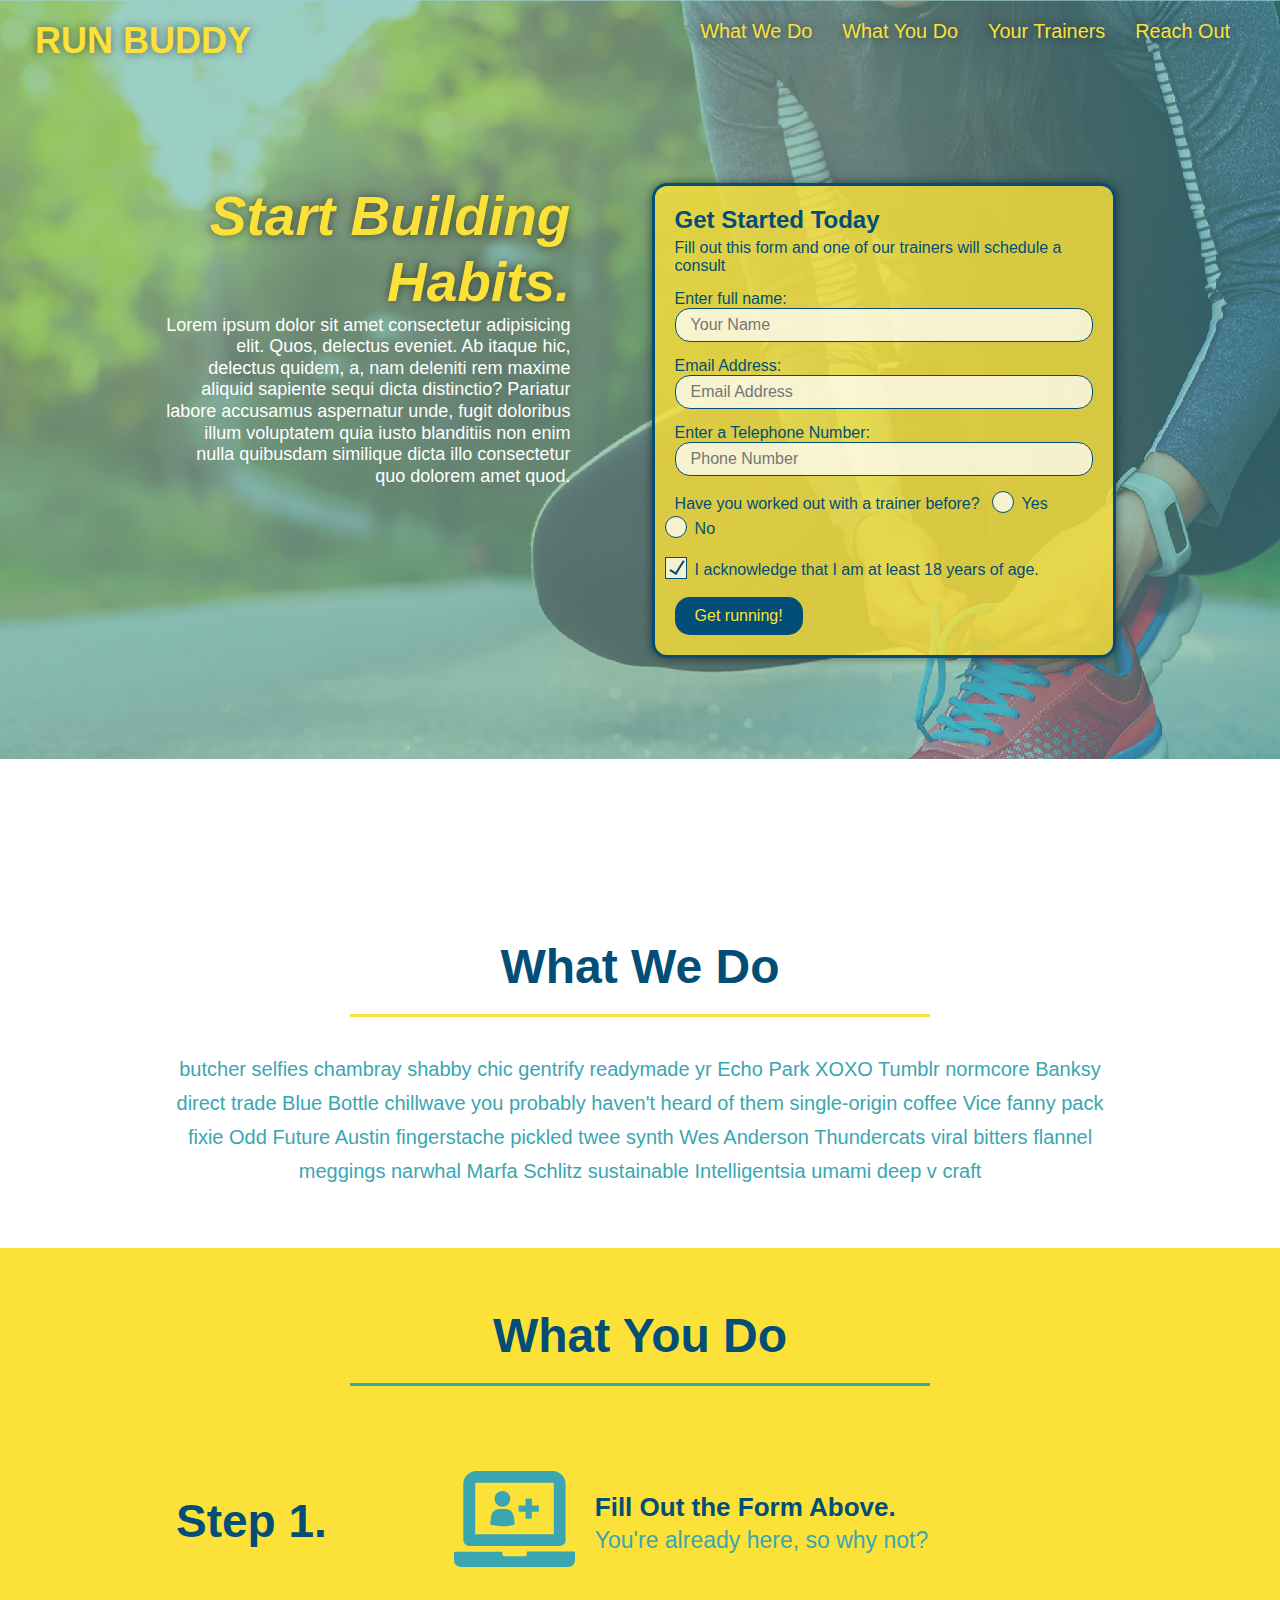
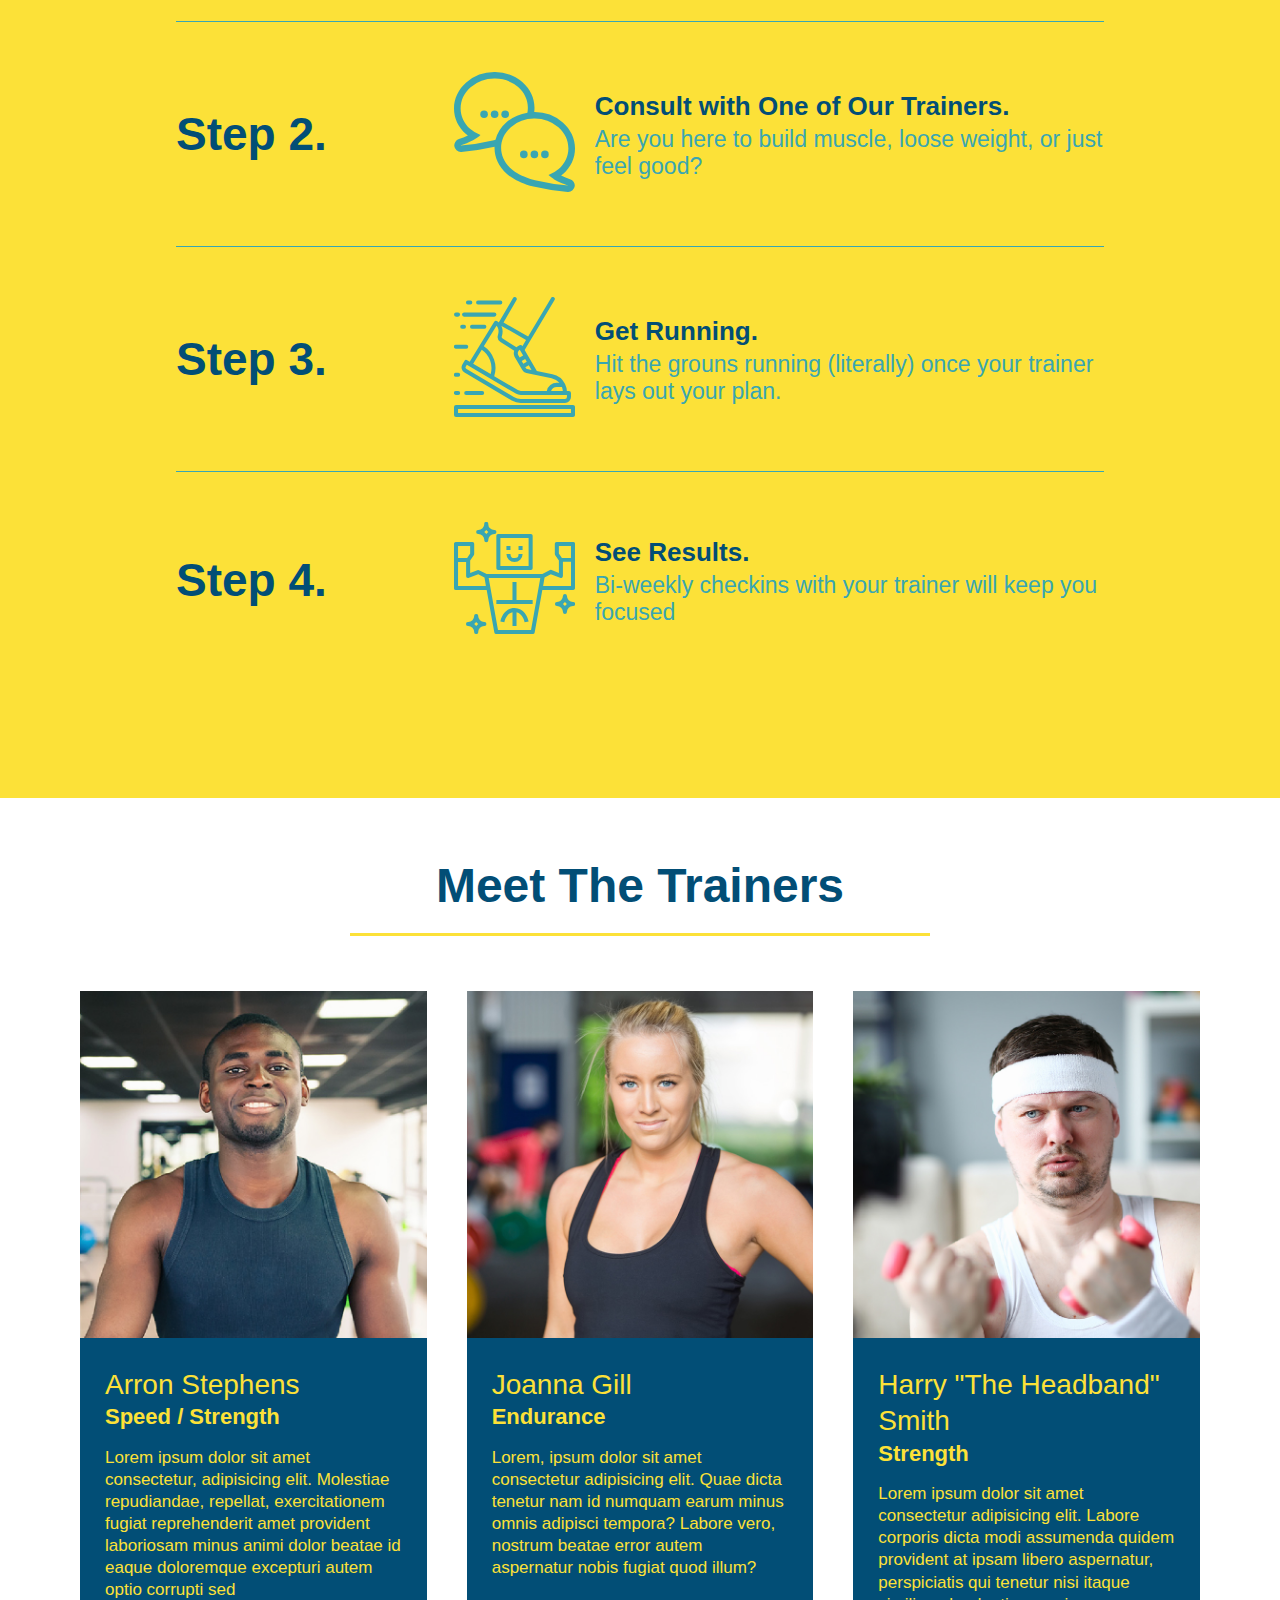
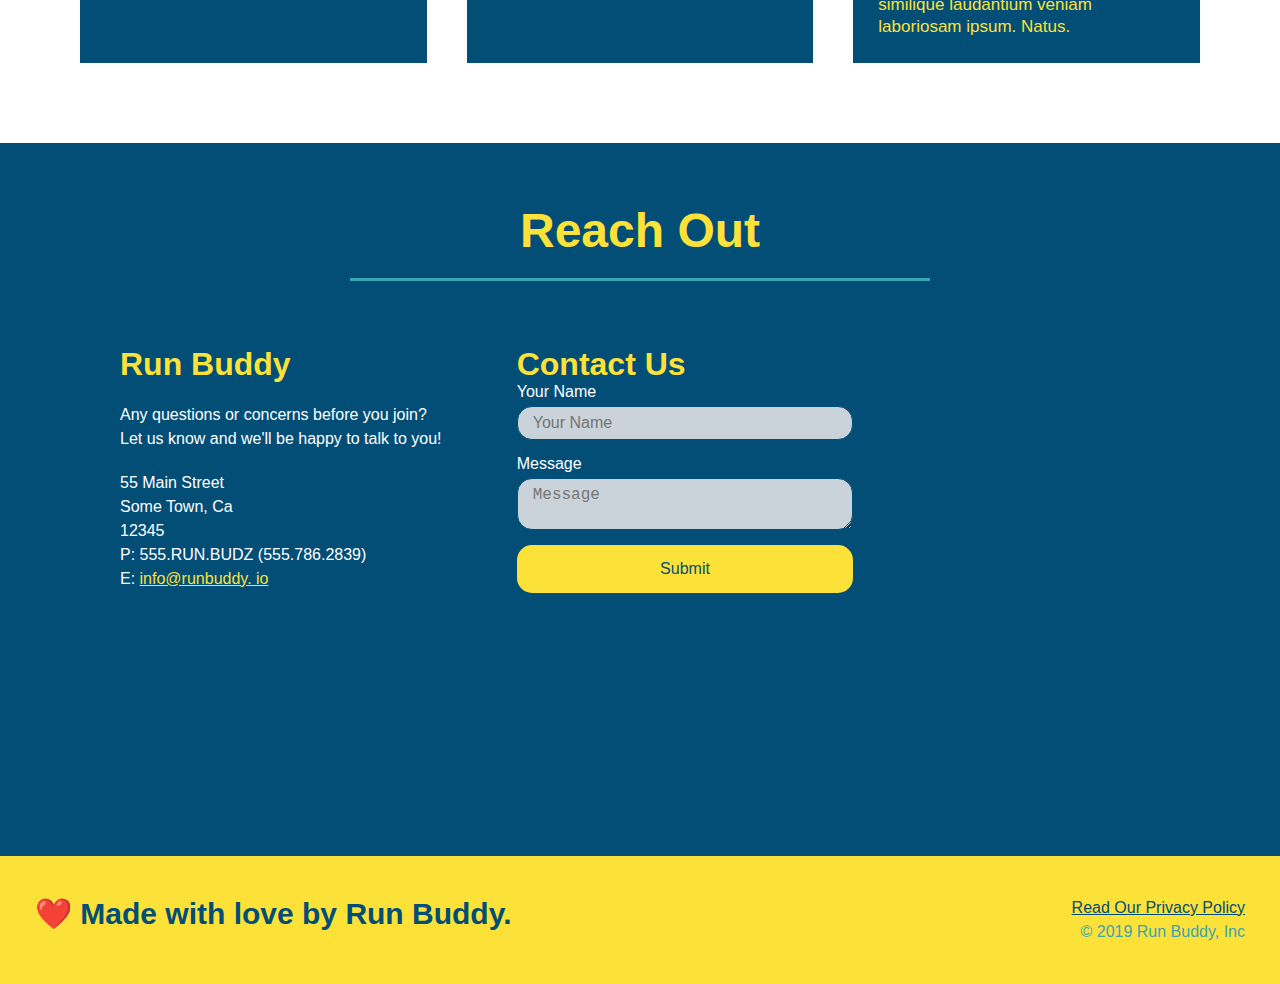
<file: index.html>
<!DOCTYPE html>
    <html lang="en">
    <head>
        <meta charset="UTF-8" />
        <title>Run Buddy</title>
        <link rel="stylesheet" href="./assets/css/style.css">
        <meta name="viewport" content="width=device-width, initial-scale=1.0" />
    </head>
    <body>
        <!-- Navigation -->
        <header>
            <h1><a href="#run-buddy">RUN BUDDY</a></h1>  
            <nav>
                <ul>
                    <!-- List item element -->
                    <li>
                        <!-- Anchor element -->
                        <a href="./index.html#what-we-do">What We Do</a>
                    </li>
                    <li>
                        <a href="./index.html#what-you-do">What You Do</a>
                    </li>
                    <li>
                        <a href="./index.html#your-trainers">Your Trainers</a>
                    </li>
                    <li>
                        <a href="./index.html#reach-out">Reach Out</a>
                    </li>
                </ul>
            </nav>
        </header>

        <!-- Application Form -->
        <section class="hero">
            <div class="hero-cta">
                    <h2>Start Building Habits.</h2>
                <p>
                    Lorem ipsum dolor sit amet consectetur adipisicing elit. Quos, delectus eveniet. Ab itaque hic, delectus quidem, a, nam deleniti rem maxime aliquid sapiente sequi dicta distinctio? Pariatur labore accusamus aspernatur unde, fugit doloribus illum voluptatem quia iusto blanditiis non enim nulla quibusdam similique dicta illo consectetur quo dolorem amet quod.
                </p>
            </div>
            <div class="hero-form">
                <h3>Get Started Today</h3>
                <p>Fill out this form and one of our trainers will schedule a consult</p>

                <!-- Add Form Element -->
                <form>
                    <label for="name">Enter full name: </label>
                    <input class="form-input" type="text" placeholder="Your Name" name="name" id="name" />
                    <label for="email">Email Address: </label>
                    <input class="form-input" type="text" placeholder="Email Address" name="email" id="name">
                    <label for="phone">Enter a Telephone Number: </label>
                    <input class="form-input" type="text" placeholder="Phone Number" name="phone" id="phone">
                    <p>
                        Have you worked out with a trainer before?
                        <span class="radio-wrapper">
                            <input type="radio" name="trainer-confirm" id="trainer-yes" />
                            <label for="trainer-yes">Yes</label>
                        </span>
                        <span class="radio-wrapper">
                            <input type="radio" name="trainer-confirm" id="trainer-no" />
                            <label for="trainer-no">No</label>
                        </span>
                    </p>
                    <p>
                        <span class="checkbox-wrapper">
                            <label for="checkbox">
                                I acknowledge that I am at least 18 years of age.
                            </label>
                            <input type="checkbox" name="age-confirm" id="checkbox" />
                        </span>
                    </p>
                    <button type="submit">
                        Get running!
                    </button>
                </form>
            </div>
        </section>

        <!-- Hero Jumbotron -->
        <section>

        </section>

        <!-- "What we do" Section -->
        <section id="what-we-do" class="intro">
            <div class="flex-row">
                <h2 class="section-title primary-border">What We Do</h2>
            </div>
            <div class="flex-row">
                <p>
                butcher selfies chambray shabby chic gentrify readymade yr Echo Park XOXO Tumblr normcore Banksy direct trade Blue Bottle chillwave you probably haven't heard of them single-origin coffee Vice fanny pack fixie Odd Future Austin fingerstache pickled twee synth Wes Anderson Thundercats viral bitters flannel meggings narwhal Marfa Schlitz sustainable Intelligentsia umami deep v craft
                </p>
            </div>  
        </section>

        <!-- "What You Do" Section -->
        
        <section id="what-you-do" class="steps">
            <div class="flex-row">
                <h2 class="section-title secondary-border">What You Do</h2>
            </div>
            <div class="step">
                <h3>Step 1.</h3>
                <div class="step-info">
                    <div class="step-img">
                        <img src="./assets/images/step-1.svg" alt="Step One" />
                    </div>
                    <div class="step-text">
                        <h4>Fill Out the Form Above.</h4>
                        <p>
                            You're already here, so why not?
                        </p>
                    </div>
                </div>
            </div>

            <div class="step">
                <h3>Step 2.</h3>
                <div class="step-info">
                    <div class="step-img">
                        <img src="./assets/images/step-2.svg" alt="Step Two" />
                    </div>
                    <div class="step-text">
                        <h4>Consult with One of Our Trainers.</h4>
                        <p>
                            Are you here to build muscle, loose weight, or just feel good?
                        </p>
                    </div>
                </div>
            </div>

            <div class="step">
                <h3>Step 3.</h3>
                <div class="step-info">
                    <div class="step-img">
                        <img src="./assets/images/step-3.svg" alt="Step Three" />
                    </div>
                    <div class="step-text">
                        <h4>Get Running.</h4>
                        <p>
                            Hit the grouns running (literally) once your trainer lays out your plan.
                        </p>
                    </div>
                </div>
            </div>

            <div class="step">
                <h3>Step 4.</h3>
                <div class="step-info">
                    <div class="step-img">
                        <img src="./assets/images/step-4.svg" alt="Step Four">
                    </div>
                    <div class="step-text">
                        <h4>See Results.</h4>
                        <p>
                            Bi-weekly checkins with your trainer will keep you focused
                        </p>
                    </div>
                </div>
            </div>
        </section>

        <!-- "Meet The Trainers" Section -->
        <section id="your-trainers">
            <div class="flex-row">
                <h2 class="section-title primary-border">Meet The Trainers</h2>
            </div>

        <div class="trainers">
            <!-- First Trainer Bio -->
            <article class="trainer">
                <img src="./assets/images/trainer-1.jpg" alt="Arron Stephens in his workout clothes, ready to pump iron" />
                    <div class="trainer-bio">
                        <h3 class="trainer-name">Arron Stephens</h3>
                        <h4 class="trainer-role">Speed / Strength</h4>
                        <p>
                            Lorem ipsum dolor sit amet consectetur, adipisicing elit. Molestiae repudiandae, repellat, exercitationem fugiat reprehenderit amet provident laboriosam minus animi dolor beatae id eaque doloremque excepturi autem optio corrupti sed 
                        </p>
                    </div>
            </article>

            <!-- Second Trainer Bio -->
            <article class="trainer">
                <img src="./assets/images/trainer-2.jpg" alt="Joanna Gill cooling off after a workout" />
                <div class="trainer-bio">
                    <h3 class="trainer-name">Joanna Gill</h3>
                    <h4 class="trainer-role">Endurance</h4>
                    <p>
                        Lorem, ipsum dolor sit amet consectetur adipisicing elit. Quae dicta tenetur nam id numquam earum minus omnis adipisci tempora? Labore vero, nostrum beatae error autem aspernatur nobis fugiat quod illum?
                    </p>
                </div>
            </article>
        
            <!-- Third Trainer Bio -->
            <article class="trainer">
                <img src="./assets/images/trainer-3.jpg" alt="Harry Smith wearing a headband and lifting comically small pink weights " />
                <div class="trainer-bio">
                    <h3 class="trainer-name">Harry "The Headband" Smith</h3>
                    <h4 class="trainer-role">Strength</h4>
                    <p>
                        Lorem ipsum dolor sit amet consectetur adipisicing elit. Labore corporis dicta modi assumenda quidem provident at ipsam libero aspernatur, perspiciatis qui tenetur nisi itaque similique laudantium veniam laboriosam ipsum. Natus.
                    </p>
                </div>
            </article>
        </div>
        </section>

        <!-- "Reach Out" Section -->
        <section id="reach-out" class="contact">
            <div class="flex-row">
                <h2 class="section-title secondary-border">Reach Out</h2>
            </div>
        
            <div class="contact-info">
                <div>
                    <h3>Run Buddy</h3>
                    <p>
                        Any questions or concerns before you join?
                    <br />
                        Let us know and we'll be happy to talk to you!
                    </p>
                    <address>
                        55 Main Street <br />
                        Some Town, Ca <br />
                        12345 <br />
                        P: 555.RUN.BUDZ (555.786.2839) <br />
                        E: <a href="mailto:info@runbuddy.io">info@runbuddy. io</a>
                    </address>


                </div>


                <!-- Contact Us Form -->
                <div class="contact-form">
                    <h3>Contact Us</h3>
                    <form>
                        <label for="contact-name">Your Name</label>
                        <input type="text" id="contact-name" placeholder="Your Name">

                        <label for="contact-message">Message</label>
                        <textarea id="contact-message" placeholder="Message"></textarea>

                        <button type="submit">Submit</button>
                    </form>
                </div>


                <iframe src="https://www.google.com/maps/embed?pb=!1m18!1m12!1m3!1d3506.4359913479834!2d-81.46393788457286!3d28.496527496973517!2m3!1f0!2f0!3f0!3m2!1i1024!2i768!4f13.1!3m3!1m2!1s0x88e77ed2a2e857bb%3A0xf77b15b9fc3981aa!2s4586%20Summeroak%20St%2C%20Orlando%2C%20FL%2032835!5e0!3m2!1sen!2sus!4v1634922611728!5m2!1sen!2sus" 
                width="600" 
                height="450" 
                style="border:0;" 
                allowfullscreen="" 
                loading="lazy">
                </iframe>
            </div>
        </section>

        <!-- Footer -->
        <footer>
            <h2>❤️ Made with love by Run Buddy.</h2>
            <div>
                <a href="./privacy-policy.html">Read Our Privacy Policy</a>
                <br/>
                &copy; 2019 Run Buddy, Inc
            </div>
        </footer>
    </body>
    </html>
</file>
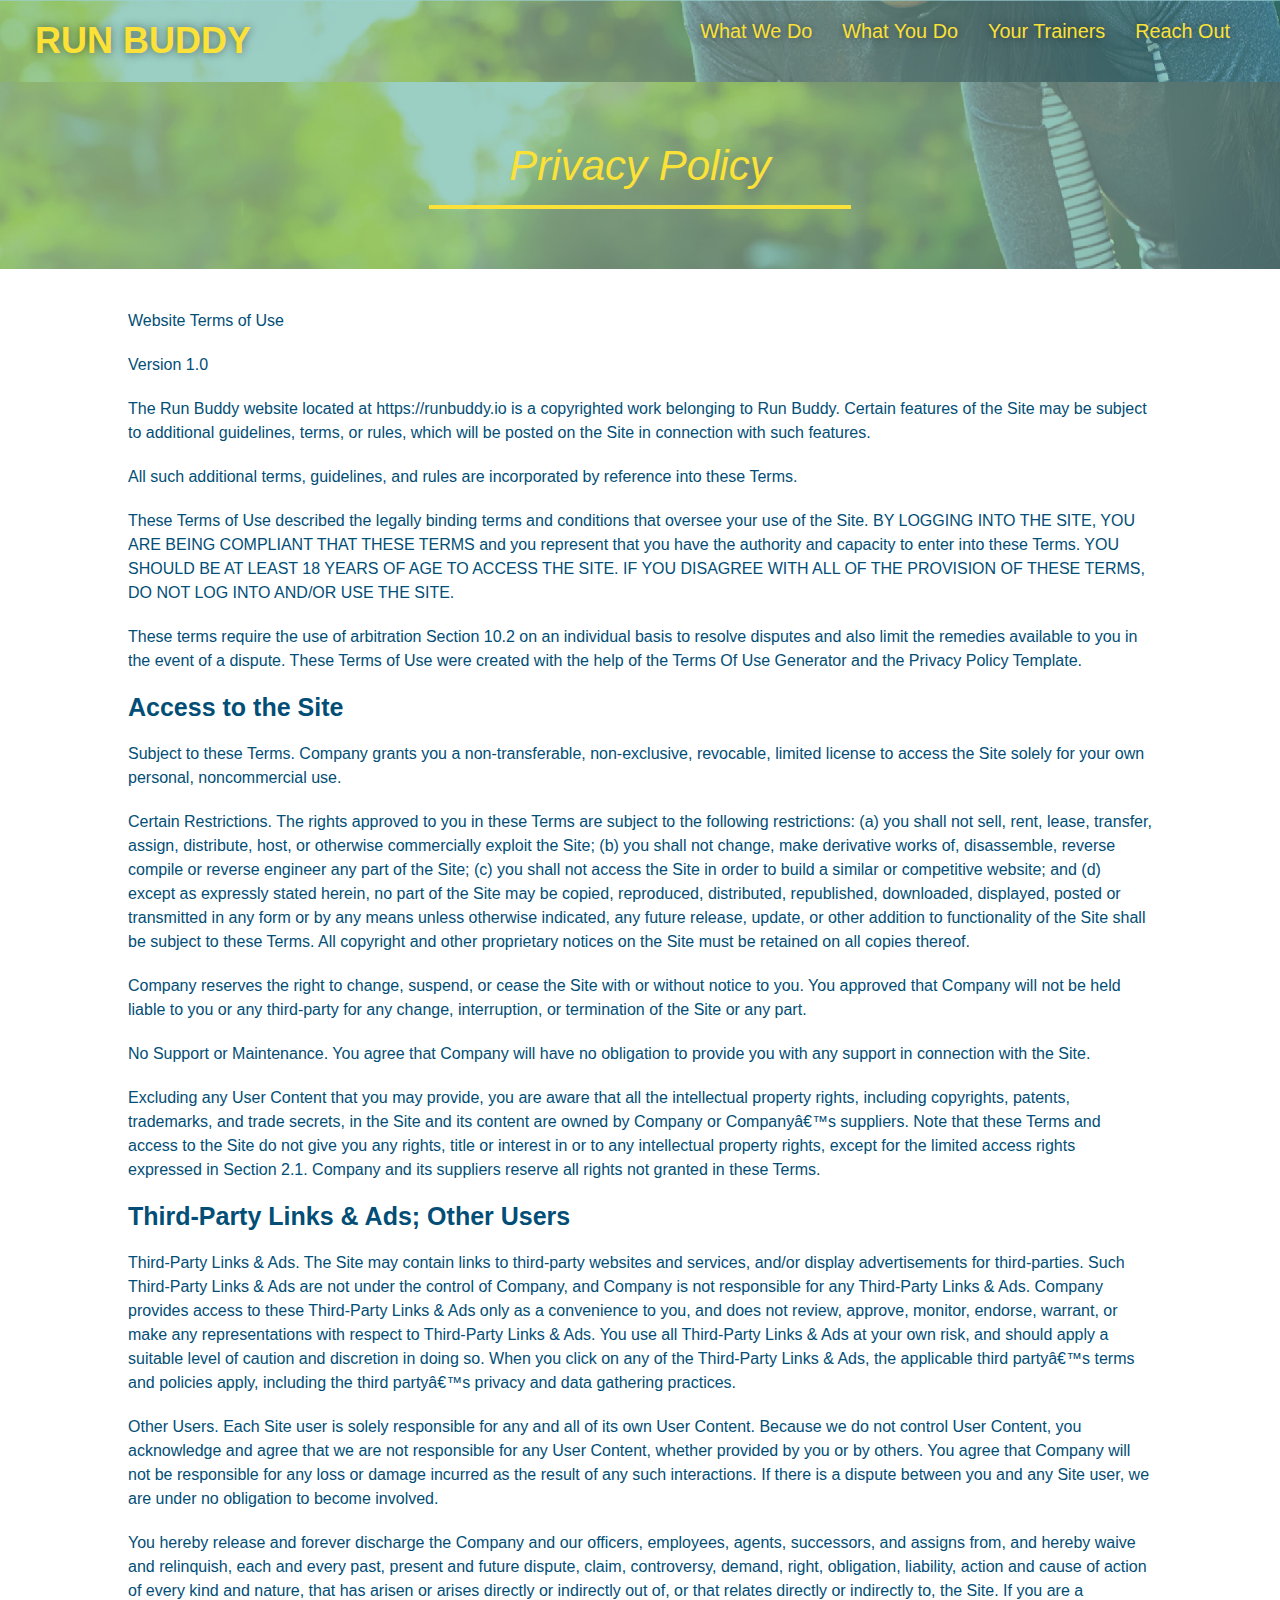
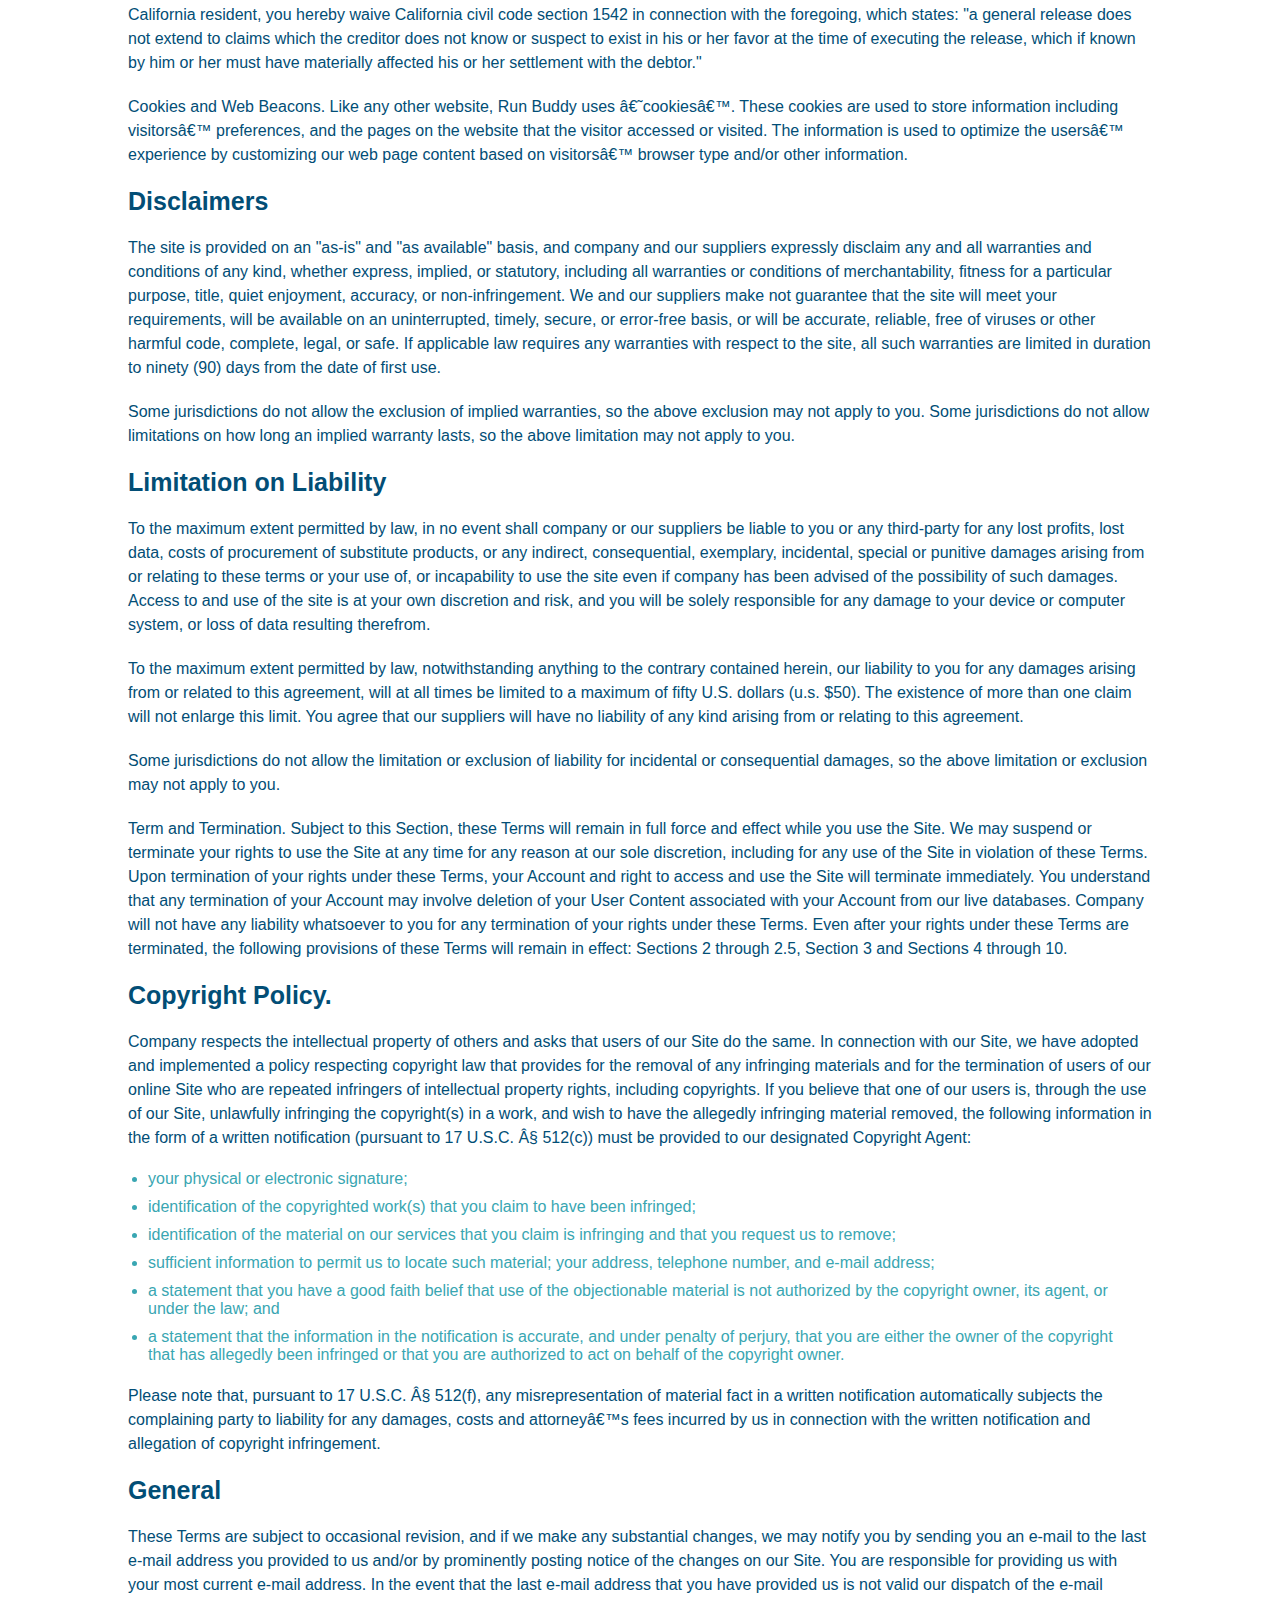
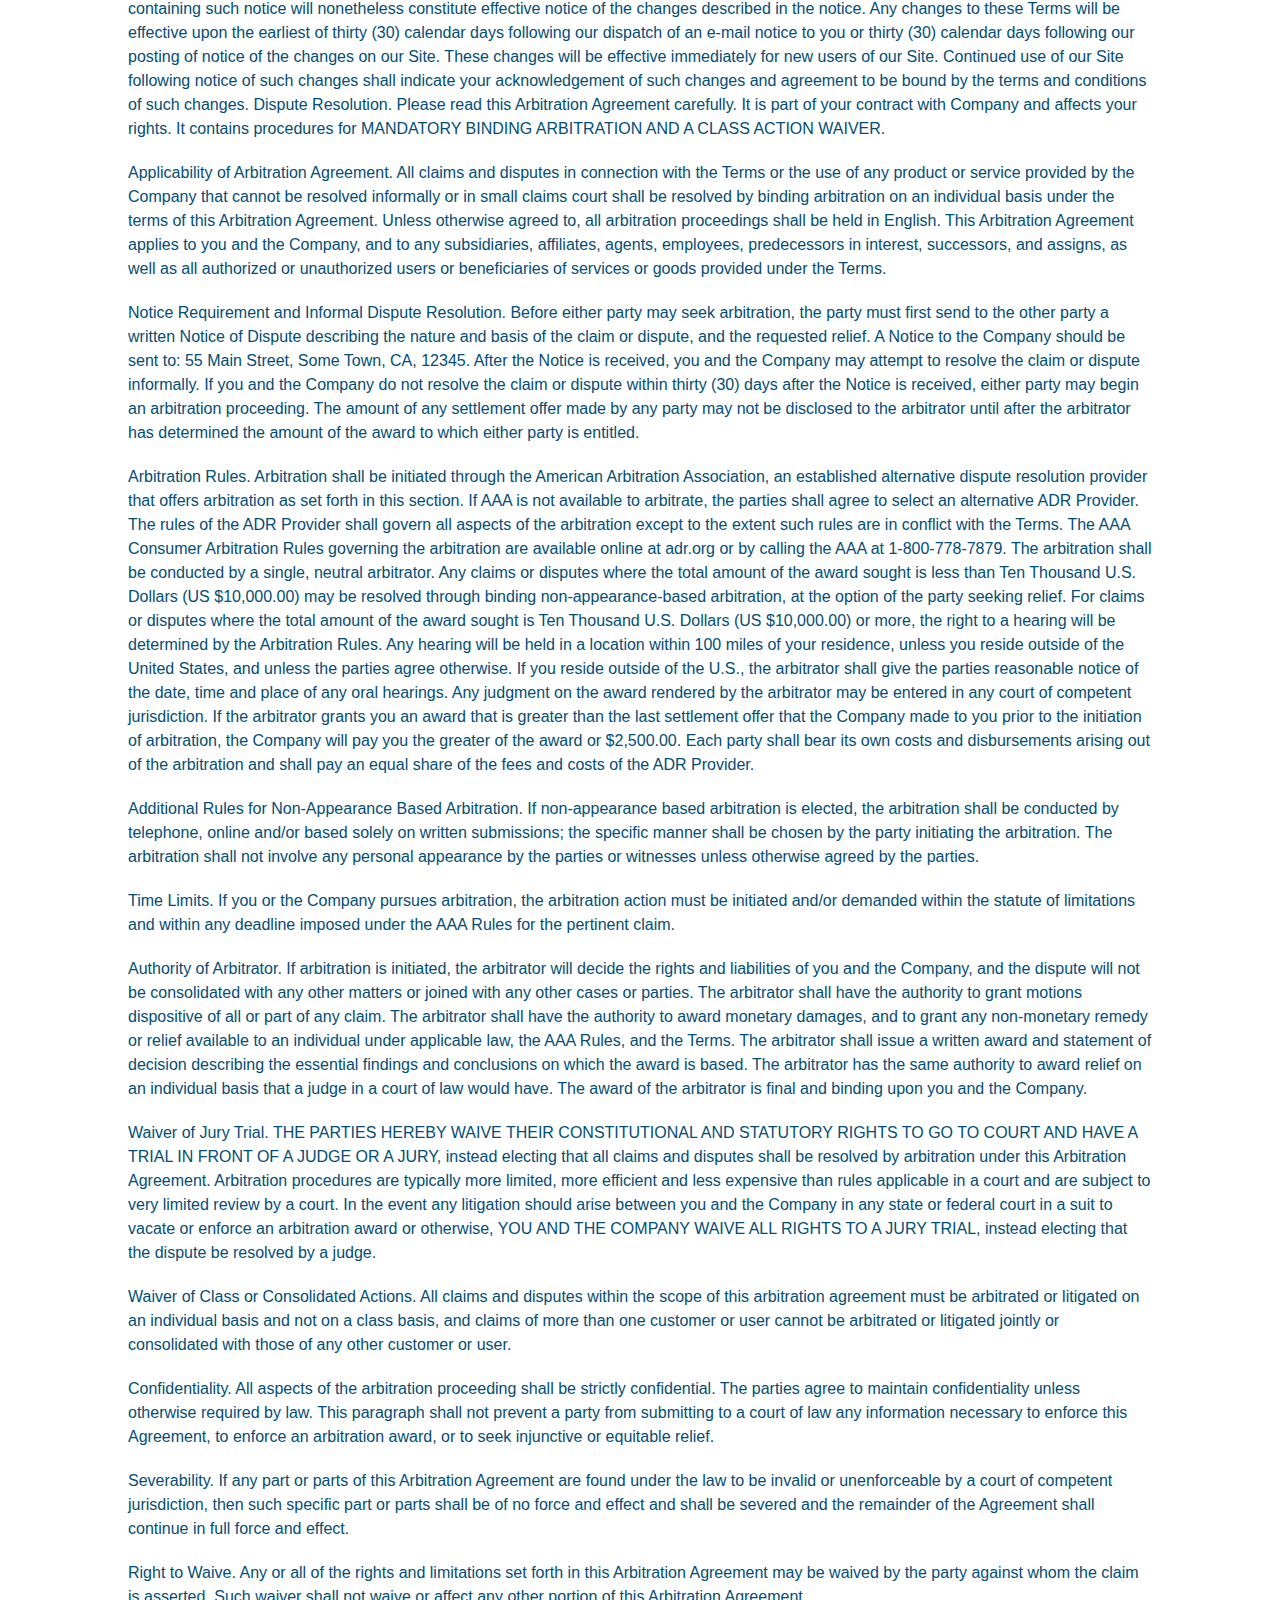
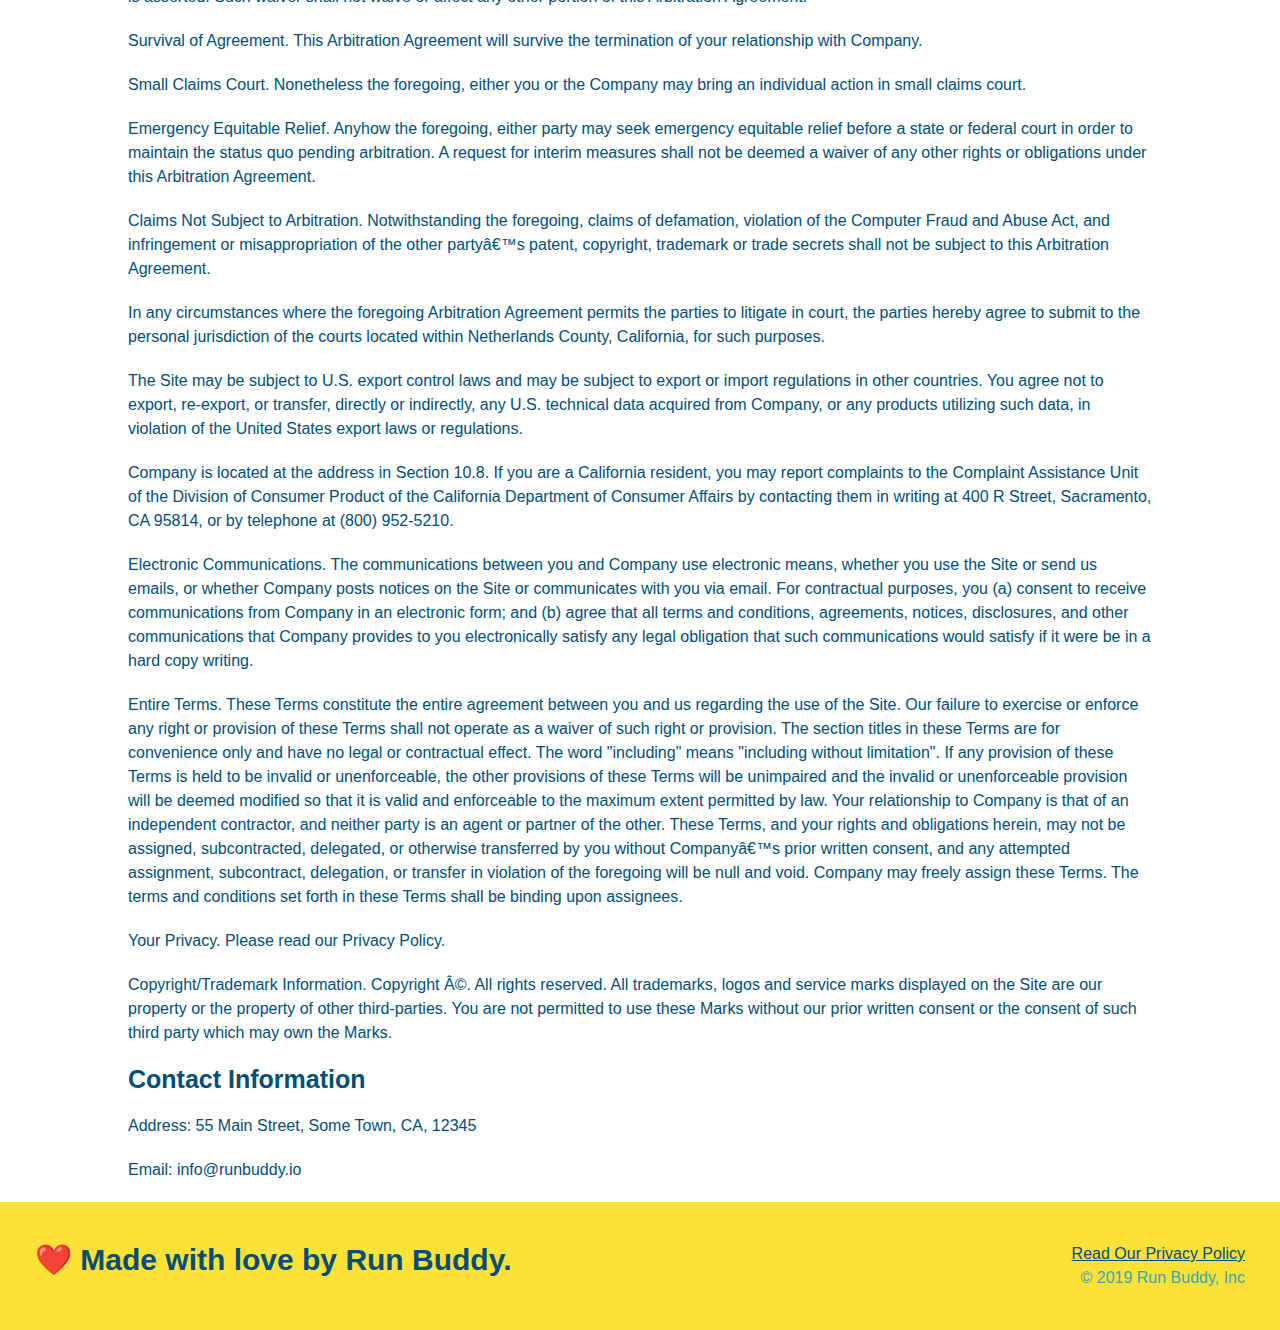
<file: privacy-policy.html>
<!DOCTYPE html>
    <html lang="en">
    <head>
        <meta charset="UTF-8">
        <title>Privacy Policy - Run Buddy</title>
        <link rel="stylesheet" href="./assets/css/style.css" />

        <link rel="stylesheet" href="./assets/css/secondary-style.css" />
        <meta name="viewport" content="width=device-width, initial-scale=1.0" />
    </head>
    <body>
        <!-- Navigation -->
        <header>
            <h1><a href="./index.html#run-buddy">RUN BUDDY</a></h1>  
            <nav>
                <ul>
                    <!-- List item element -->
                    <li>
                        <!-- Anchor element -->
                        <a href="./index.html#what-we-do">What We Do</a>
                    </li>
                    <li>
                        <a href="./index.html#what-you-do">What You Do</a>
                    </li>
                    <li>
                        <a href="./index.html#your-trianers">Your Trainers</a>
                    </li>
                    <li>
                        <a href="./index.html#reach-out">Reach Out</a>
                    </li>
                </ul>
            </nav>
        </header>

        <!-- Hero -->
        <section class="hero">
            <h2 class="page-title">
                Privacy Policy
            </h2>
        </section>

        <article class="secondary-content">
            <p>
                Website Terms of Use
            </p>
        
            <p>
                Version 1.0
            </p>
        
            <p>
                The Run Buddy website located at https://runbuddy.io is a copyrighted work belonging to Run Buddy. Certain
                features of the Site may be subject to additional guidelines, terms, or rules, which will be posted on the Site
                in connection with such features.
            </p>
        
            <p>
                All such additional terms, guidelines, and rules are incorporated by reference into these Terms.
            </p>
        
            <p>
                These Terms of Use described the legally binding terms and conditions that oversee your use of the Site. BY
                LOGGING INTO THE SITE, YOU ARE BEING COMPLIANT THAT THESE TERMS and you represent that you have the authority
                and capacity to enter into these Terms. YOU SHOULD BE AT LEAST 18 YEARS OF AGE TO ACCESS THE SITE. IF YOU
                DISAGREE WITH ALL OF THE PROVISION OF THESE TERMS, DO NOT LOG INTO AND/OR USE THE SITE.
            </p>
        
            <p>
                These terms require the use of arbitration Section 10.2 on an individual basis to resolve disputes and also
                limit the remedies available to you in the event of a dispute. These Terms of Use were created with the help of
                the Terms Of Use Generator and the Privacy Policy Template.
            </p>
        
            <h3>
                Access to the Site
            </h3>
        
            <p>
                Subject to these Terms. Company grants you a non-transferable, non-exclusive, revocable, limited license to
                access the Site solely for your own personal, noncommercial use.
            </p>
        
            <p>
                Certain Restrictions. The rights approved to you in these Terms are subject to the following restrictions: (a)
                you shall not sell, rent, lease, transfer, assign, distribute, host, or otherwise commercially exploit the Site;
                (b) you shall not change, make derivative works of, disassemble, reverse compile or reverse engineer any part of
                the Site; (c) you shall not access the Site in order to build a similar or competitive website; and (d) except
                as expressly stated herein, no part of the Site may be copied, reproduced, distributed, republished, downloaded,
                displayed, posted or transmitted in any form or by any means unless otherwise indicated, any future release,
                update, or other addition to functionality of the Site shall be subject to these Terms. All copyright and other
                proprietary notices on the Site must be retained on all copies thereof.
            </p>
        
            <p>
                Company reserves the right to change, suspend, or cease the Site with or without notice to you. You approved
                that Company will not be held liable to you or any third-party for any change, interruption, or termination of
                the Site or any part.
            </p>
        
            <p>
                No Support or Maintenance. You agree that Company will have no obligation to provide you with any support in
                connection with the Site.
            </p>
        
            <p>
                Excluding any User Content that you may provide, you are aware that all the intellectual property rights,
                including copyrights, patents, trademarks, and trade secrets, in the Site and its content are owned by Company
                or Companyâ€™s suppliers. Note that these Terms and access to the Site do not give you any rights, title or
                interest in or to any intellectual property rights, except for the limited access rights expressed in Section
                2.1. Company and its suppliers reserve all rights not granted in these Terms.
            </p>
        
            <h3>
                Third-Party Links & Ads; Other Users
            </h3>
        
            <p>
                Third-Party Links & Ads. The Site may contain links to third-party websites and services, and/or display
                advertisements for third-parties. Such Third-Party Links & Ads are not under the control of Company, and Company
                is not responsible for any Third-Party Links & Ads. Company provides access to these Third-Party Links & Ads
                only as a convenience to you, and does not review, approve, monitor, endorse, warrant, or make any
                representations with respect to Third-Party Links & Ads. You use all Third-Party Links & Ads at your own risk,
                and should apply a suitable level of caution and discretion in doing so. When you click on any of the
                Third-Party Links & Ads, the applicable third partyâ€™s terms and policies apply, including the third partyâ€™s
                privacy and data gathering practices.
            </p>
        
            <p>
                Other Users. Each Site user is solely responsible for any and all of its own User Content. Because we do not
                control User Content, you acknowledge and agree that we are not responsible for any User Content, whether
                provided by you or by others. You agree that Company will not be responsible for any loss or damage incurred as
                the result of any such interactions. If there is a dispute between you and any Site user, we are under no
                obligation to become involved.
            </p>
        
            <p>
                You hereby release and forever discharge the Company and our officers, employees, agents, successors, and
                assigns from, and hereby waive and relinquish, each and every past, present and future dispute, claim,
                controversy, demand, right, obligation, liability, action and cause of action of every kind and nature, that has
                arisen or arises directly or indirectly out of, or that relates directly or indirectly to, the Site. If you are
                a California resident, you hereby waive California civil code section 1542 in connection with the foregoing,
                which states: "a general release does not extend to claims which the creditor does not know or suspect to exist
                in his or her favor at the time of executing the release, which if known by him or her must have materially
                affected his or her settlement with the debtor."
            </p>
        
            <p>
                Cookies and Web Beacons. Like any other website, Run Buddy uses â€˜cookiesâ€™. These cookies are used to store
                information including visitorsâ€™ preferences, and the pages on the website that the visitor accessed or visited.
                The information is used to optimize the usersâ€™ experience by customizing our web page content based on visitorsâ€™
                browser type and/or other information.
            </p>
        
            <h3>
                Disclaimers
            </h3>
        
            <p>
                The site is provided on an "as-is" and "as available" basis, and company and our suppliers expressly disclaim
                any and all warranties and conditions of any kind, whether express, implied, or statutory, including all
                warranties or conditions of merchantability, fitness for a particular purpose, title, quiet enjoyment, accuracy,
                or non-infringement. We and our suppliers make not guarantee that the site will meet your requirements, will be
                available on an uninterrupted, timely, secure, or error-free basis, or will be accurate, reliable, free of
                viruses or other harmful code, complete, legal, or safe. If applicable law requires any warranties with respect
                to the site, all such warranties are limited in duration to ninety (90) days from the date of first use.
            </p>
        
            <p>
                Some jurisdictions do not allow the exclusion of implied warranties, so the above exclusion may not apply to
                you. Some jurisdictions do not allow limitations on how long an implied warranty lasts, so the above limitation
                may not apply to you.
            </p>
        
            <h3>
                Limitation on Liability
            </h3>
        
            <p>
                To the maximum extent permitted by law, in no event shall company or our suppliers be liable to you or any
                third-party for any lost profits, lost data, costs of procurement of substitute products, or any indirect,
                consequential, exemplary, incidental, special or punitive damages arising from or relating to these terms or
                your use of, or incapability to use the site even if company has been advised of the possibility of such
                damages. Access to and use of the site is at your own discretion and risk, and you will be solely responsible
                for any damage to your device or computer system, or loss of data resulting therefrom.
            </p>
        
            <p>
                To the maximum extent permitted by law, notwithstanding anything to the contrary contained herein, our liability
                to you for any damages arising from or related to this agreement, will at all times be limited to a maximum of
                fifty U.S. dollars (u.s. $50). The existence of more than one claim will not enlarge this limit. You agree that
                our suppliers will have no liability of any kind arising from or relating to this agreement.
            </p>
        
            <p>
                Some jurisdictions do not allow the limitation or exclusion of liability for incidental or consequential
                damages, so the above limitation or exclusion may not apply to you.
            </p>
        
            <p>
                Term and Termination. Subject to this Section, these Terms will remain in full force and effect while you use
                the Site. We may suspend or terminate your rights to use the Site at any time for any reason at our sole
                discretion, including for any use of the Site in violation of these Terms. Upon termination of your rights under
                these Terms, your Account and right to access and use the Site will terminate immediately. You understand that
                any termination of your Account may involve deletion of your User Content associated with your Account from our
                live databases. Company will not have any liability whatsoever to you for any termination of your rights under
                these Terms. Even after your rights under these Terms are terminated, the following provisions of these Terms
                will remain in effect: Sections 2 through 2.5, Section 3 and Sections 4 through 10.
            </p>
        
            <h3>
                Copyright Policy.
            </h3>
        
            <p>
                Company respects the intellectual property of others and asks that users of our Site do the same. In connection
                with our Site, we have adopted and implemented a policy respecting copyright law that provides for the removal
                of any infringing materials and for the termination of users of our online Site who are repeated infringers of
                intellectual property rights, including copyrights. If you believe that one of our users is, through the use of
                our Site, unlawfully infringing the copyright(s) in a work, and wish to have the allegedly infringing material
                removed, the following information in the form of a written notification (pursuant to 17 U.S.C. Â§ 512(c)) must
                be provided to our designated Copyright Agent:
            </p>
        
            <ul>
                <li>
                    your physical or electronic signature;
                </li>

                <li>
                    identification of the copyrighted work(s) that you claim to have been infringed;
                </li>

                <li>
                    identification of the material on our services that you claim is infringing and that you request us to remove;
                </li>

                <li>
                    sufficient information to permit us to locate such material; your address, telephone number, and e-mail address;
                </li>

                <li>
                    a statement that you have a good faith belief that use of the objectionable material is not authorized by the copyright owner, its agent, or under the law; and
                </li>
                
                <li>
                    a statement that the information in the notification is accurate, and under penalty of perjury, that you are either the owner of the copyright that has allegedly been infringed or that you are authorized to act on behalf of the copyright owner.
                </li>
            </ul>
        
            <p>
                Please note that, pursuant to 17 U.S.C. Â§ 512(f), any misrepresentation of material fact in a written
                notification automatically subjects the complaining party to liability for any damages, costs and attorneyâ€™s
                fees incurred by us in connection with the written notification and allegation of copyright infringement.
            </p>
        
            <h3>
                General
            </h3>
        
            <p>
                These Terms are subject to occasional revision, and if we make any substantial changes, we may notify you by
                sending you an e-mail to the last e-mail address you provided to us and/or by prominently posting notice of the
                changes on our Site. You are responsible for providing us with your most current e-mail address. In the event
                that the last e-mail address that you have provided us is not valid our dispatch of the e-mail containing such
                notice will nonetheless constitute effective notice of the changes described in the notice. Any changes to these
                Terms will be effective upon the earliest of thirty (30) calendar days following our dispatch of an e-mail
                notice to you or thirty (30) calendar days following our posting of notice of the changes on our Site. These
                changes will be effective immediately for new users of our Site. Continued use of our Site following notice of
                such changes shall indicate your acknowledgement of such changes and agreement to be bound by the terms and
                conditions of such changes. Dispute Resolution. Please read this Arbitration Agreement carefully. It is part of
                your contract with Company and affects your rights. It contains procedures for MANDATORY BINDING ARBITRATION AND
                A CLASS ACTION WAIVER.
            </p>
        
            <p>
                Applicability of Arbitration Agreement. All claims and disputes in connection with the Terms or the use of any
                product or service provided by the Company that cannot be resolved informally or in small claims court shall be
                resolved by binding arbitration on an individual basis under the terms of this Arbitration Agreement. Unless
                otherwise agreed to, all arbitration proceedings shall be held in English. This Arbitration Agreement applies to
                you and the Company, and to any subsidiaries, affiliates, agents, employees, predecessors in interest,
                successors, and assigns, as well as all authorized or unauthorized users or beneficiaries of services or goods
                provided under the Terms.
            </p>
        
            <p>
                Notice Requirement and Informal Dispute Resolution. Before either party may seek arbitration, the party must
                first send to the other party a written Notice of Dispute describing the nature and basis of the claim or
                dispute, and the requested relief. A Notice to the Company should be sent to: 55 Main Street, Some Town, CA,
                12345. After the Notice is received, you and the Company may attempt to resolve the claim or dispute informally.
                If you and the Company do not resolve the claim or dispute within thirty (30) days after the Notice is received,
                either party may begin an arbitration proceeding. The amount of any settlement offer made by any party may not
                be disclosed to the arbitrator until after the arbitrator has determined the amount of the award to which either
                party is entitled.
            </p>
        
            <p>
                Arbitration Rules. Arbitration shall be initiated through the American Arbitration Association, an established
                alternative dispute resolution provider that offers arbitration as set forth in this section. If AAA is not
                available to arbitrate, the parties shall agree to select an alternative ADR Provider. The rules of the ADR
                Provider shall govern all aspects of the arbitration except to the extent such rules are in conflict with the
                Terms. The AAA Consumer Arbitration Rules governing the arbitration are available online at adr.org or by
                calling the AAA at 1-800-778-7879. The arbitration shall be conducted by a single, neutral arbitrator. Any
                claims or disputes where the total amount of the award sought is less than Ten Thousand U.S. Dollars (US
                $10,000.00) may be resolved through binding non-appearance-based arbitration, at the option of the party seeking
                relief. For claims or disputes where the total amount of the award sought is Ten Thousand U.S. Dollars (US
                $10,000.00) or more, the right to a hearing will be determined by the Arbitration Rules. Any hearing will be
                held in a location within 100 miles of your residence, unless you reside outside of the United States, and
                unless the parties agree otherwise. If you reside outside of the U.S., the arbitrator shall give the parties
                reasonable notice of the date, time and place of any oral hearings. Any judgment on the award rendered by the
                arbitrator may be entered in any court of competent jurisdiction. If the arbitrator grants you an award that is
                greater than the last settlement offer that the Company made to you prior to the initiation of arbitration, the
                Company will pay you the greater of the award or $2,500.00. Each party shall bear its own costs and
                disbursements arising out of the arbitration and shall pay an equal share of the fees and costs of the ADR
                Provider.
            </p>
        
            <p>
                Additional Rules for Non-Appearance Based Arbitration. If non-appearance based arbitration is elected, the
                arbitration shall be conducted by telephone, online and/or based solely on written submissions; the specific
                manner shall be chosen by the party initiating the arbitration. The arbitration shall not involve any personal
                appearance by the parties or witnesses unless otherwise agreed by the parties.
            </p>
        
            <p>
                Time Limits. If you or the Company pursues arbitration, the arbitration action must be initiated and/or demanded
                within the statute of limitations and within any deadline imposed under the AAA Rules for the pertinent claim.
            </p>
        
            <p>
                Authority of Arbitrator. If arbitration is initiated, the arbitrator will decide the rights and liabilities of
                you and the Company, and the dispute will not be consolidated with any other matters or joined with any other
                cases or parties. The arbitrator shall have the authority to grant motions dispositive of all or part of any
                claim. The arbitrator shall have the authority to award monetary damages, and to grant any non-monetary remedy
                or relief available to an individual under applicable law, the AAA Rules, and the Terms. The arbitrator shall
                issue a written award and statement of decision describing the essential findings and conclusions on which the
                award is based. The arbitrator has the same authority to award relief on an individual basis that a judge in a
                court of law would have. The award of the arbitrator is final and binding upon you and the Company.
            </p>
        
            <p>
                Waiver of Jury Trial. THE PARTIES HEREBY WAIVE THEIR CONSTITUTIONAL AND STATUTORY RIGHTS TO GO TO COURT AND HAVE
                A TRIAL IN FRONT OF A JUDGE OR A JURY, instead electing that all claims and disputes shall be resolved by
                arbitration under this Arbitration Agreement. Arbitration procedures are typically more limited, more efficient
                and less expensive than rules applicable in a court and are subject to very limited review by a court. In the
                event any litigation should arise between you and the Company in any state or federal court in a suit to vacate
                or enforce an arbitration award or otherwise, YOU AND THE COMPANY WAIVE ALL RIGHTS TO A JURY TRIAL, instead
                electing that the dispute be resolved by a judge.
            </p>
        
            <p>
                Waiver of Class or Consolidated Actions. All claims and disputes within the scope of this arbitration agreement
                must be arbitrated or litigated on an individual basis and not on a class basis, and claims of more than one
                customer or user cannot be arbitrated or litigated jointly or consolidated with those of any other customer or
                user.
            </p>
        
            <p>
                Confidentiality. All aspects of the arbitration proceeding shall be strictly confidential. The parties agree to
                maintain confidentiality unless otherwise required by law. This paragraph shall not prevent a party from
                submitting to a court of law any information necessary to enforce this Agreement, to enforce an arbitration
                award, or to seek injunctive or equitable relief.
            </p>
        
            <p>
                Severability. If any part or parts of this Arbitration Agreement are found under the law to be invalid or
                unenforceable by a court of competent jurisdiction, then such specific part or parts shall be of no force and
                effect and shall be severed and the remainder of the Agreement shall continue in full force and effect.
            </p>
        
            <p>
                Right to Waive. Any or all of the rights and limitations set forth in this Arbitration Agreement may be waived
                by the party against whom the claim is asserted. Such waiver shall not waive or affect any other portion of this
                Arbitration Agreement.
            </p>
        
            <p>
                Survival of Agreement. This Arbitration Agreement will survive the termination of your relationship with
                Company.
            </p>
        
            <p>
                Small Claims Court. Nonetheless the foregoing, either you or the Company may bring an individual action in small
                claims court.
            </p>
        
            <p>
                Emergency Equitable Relief. Anyhow the foregoing, either party may seek emergency equitable relief before a
                state or federal court in order to maintain the status quo pending arbitration. A request for interim measures
                shall not be deemed a waiver of any other rights or obligations under this Arbitration Agreement.
            </p>
        
            <p>
                Claims Not Subject to Arbitration. Notwithstanding the foregoing, claims of defamation, violation of the
                Computer Fraud and Abuse Act, and infringement or misappropriation of the other partyâ€™s patent, copyright,
                trademark or trade secrets shall not be subject to this Arbitration Agreement.
            </p>
        
            <p>
                In any circumstances where the foregoing Arbitration Agreement permits the parties to litigate in court, the
                parties hereby agree to submit to the personal jurisdiction of the courts located within Netherlands County,
                California, for such purposes.
            </p>
        
            <p>
                The Site may be subject to U.S. export control laws and may be subject to export or import regulations in other
                countries. You agree not to export, re-export, or transfer, directly or indirectly, any U.S. technical data
                acquired from Company, or any products utilizing such data, in violation of the United States export laws or
                regulations.
            </p>
        
            <p>
                Company is located at the address in Section 10.8. If you are a California resident, you may report complaints
                to the Complaint Assistance Unit of the Division of Consumer Product of the California Department of Consumer
                Affairs by contacting them in writing at 400 R Street, Sacramento, CA 95814, or by telephone at (800) 952-5210.
            </p>
        
            <p>
                Electronic Communications. The communications between you and Company use electronic means, whether you use the
                Site or send us emails, or whether Company posts notices on the Site or communicates with you via email. For
                contractual purposes, you (a) consent to receive communications from Company in an electronic form; and (b)
                agree that all terms and conditions, agreements, notices, disclosures, and other communications that Company
                provides to you electronically satisfy any legal obligation that such communications would satisfy if it were be
                in a hard copy writing.
            </p>
        
            <p>
                Entire Terms. These Terms constitute the entire agreement between you and us regarding the use of the Site. Our
                failure to exercise or enforce any right or provision of these Terms shall not operate as a waiver of such right
                or provision. The section titles in these Terms are for convenience only and have no legal or contractual
                effect. The word "including" means "including without limitation". If any provision of these Terms is held to be
                invalid or unenforceable, the other provisions of these Terms will be unimpaired and the invalid or
                unenforceable provision will be deemed modified so that it is valid and enforceable to the maximum extent
                permitted by law. Your relationship to Company is that of an independent contractor, and neither party is an
                agent or partner of the other. These Terms, and your rights and obligations herein, may not be assigned,
                subcontracted, delegated, or otherwise transferred by you without Companyâ€™s prior written consent, and any
                attempted assignment, subcontract, delegation, or transfer in violation of the foregoing will be null and void.
                Company may freely assign these Terms. The terms and conditions set forth in these Terms shall be binding upon
                assignees.
            </p>
        
            <p>
                Your Privacy. Please read our Privacy Policy.
            </p>
        
            <p>
                Copyright/Trademark Information. Copyright Â©. All rights reserved. All trademarks, logos and service marks
                displayed on the Site are our property or the property of other third-parties. You are not permitted to use
                these Marks without our prior written consent or the consent of such third party which may own the Marks.
            </p>
        
            <h3>
                Contact Information
            </h3>
        
            <p>
                Address: 55 Main Street, Some Town, CA, 12345
            </p>
        
            <p>
                Email: info@runbuddy.io
            </p>
        </article>

        <!-- Footer -->
        <footer>
            <h2>❤️ Made with love by Run Buddy.</h2>
            <div>
                <a href="./privacy-policy.html">Read Our Privacy Policy</a>
                <br/>
                &copy; 2019 Run Buddy, Inc
            </div>
        </footer>
    </body>
    </html>
</file>
<file: assets/css/secondary-style.css>
/* Hero Styling */
.hero {
    background-image: url(../images/hero-bg.jpg);
    background-size: cover;
    background-position: bottom;
    position: relative;
    height: auto;
    text-align: center;
    margin-bottom: 40px;
}

/* Page Title Styling */
.page-title {
    color: #fce138;
    display: inline-block;
    border-bottom: 4px solid #fce138;
    padding: 0 80px 15px 80px;
    font-weight: normal;
    font-size: 42px;
    font-style: italic;
}

/* Privacy Policy Content Styling */
.secondary-content {
    width: 80%;
    margin: 0 auto;
    color: #024e76;
}

.secondary-content h3 {
    font-size: 25px;
    margin: 20px 0 20px 0;
}

.secondary-content p {
    font-size: 16px;
    line-height: 1.5;
    margin: 20px 0 20px 0;
}

.secondary-content ul {
    margin: 15px 20px 15px 20px;
}

.secondary-content ul li {
    color: #39a6b2;
    margin: 10px 0 10px 0;
    list-style:initial;
}
</file>
<file: assets/css/style.css>
/* CSS Reset */
* {
    margin: 0;
    padding: 0;
    box-sizing: border-box;
}

/* Variables */
:root {
    --primary-color: #fce138;
    --secondary-color: #024e76;
    --tertiary-color: #39a6b2;
}

/* Safari */
.rounded-corners {
    -webkit-border-radius: 10px; /* old versions of chrome and safari */
    -moz-border-radius: 10px; /* old versions of firefox */
    border-radius: 10px; /* standardized browsers */
}

/* Body editing */
body {
    font-family: Helvetica, Arial, sans-serif;
    color: #39a6b2;
}


/* Apply style to <header> */
header {
    display: flex;
    flex-wrap: wrap;
    justify-content: space-between;
    padding: 20px 35px;
    background-color: var(--tertiary-color);
    position: -webkit-sticky;
    position: sticky;
    top: 0;
    background-image: url("../images/hero-bg.jpg");
    background-size: cover;
    background-attachment: fixed;
    background-position: 80%;
    z-index: 9999;
}

header h1 {
    font-weight: bold;
    font-size: 36px;
    color: var(--primary-color);
    margin: 0;
    text-shadow: 0 0 10px rgba(0, 0, 0, 0.5);
}

header a {
    text-decoration: none;
    color: var(--primary-color);
}

header nav {
    margin: 7px, 0;
}

header nav ul {
    display: flex;
    flex-wrap: wrap;
    justify-content: space-between;
    align-items: center;
    list-style: none;
}

header nav ul li a {
    padding: 10px 15px;
    font-weight: lighter;
    font-size: 1.55vw;
    text-shadow: 0 0 10px rgba(0, 0, 0, 0.5);
}

header nav ul li a:hover {
    background: var(--primary-color);
    color: var(--secondary-color);
    border-radius: 15px;
    text-shadow: none;
}

.hero-form button:hover {
    background-color: var(--tertiary-color);  
}


/* Apply style to <ul> */
ul li {
    list-style: none;
}


/* Section Editing */
section {
    padding: 60px;
}


/* Hero Style Start */
.hero { 
    display: flex;
    justify-content: center;
    flex-wrap: wrap;
    align-items: flex-start;
    background-image: url("../images/hero-bg.jpg");
    background-size: cover;
    background-position: center;
    background-attachment: fixed;
    background-position: 80%;
}
/* Hero Style End */

/* Hero Call To Action */
.hero-cta {
    width: 35%;
    text-align: right;
    margin: 3.5%;
    color: #ffff;
    font-size: 18px;
    line-height: 1.2;
}

.hero-cta h2 {
    font-style: italic;
    font-size: 55px;
    color: var(--primary-color);
    text-shadow: 0 0 10px rgba(0, 0, 0, 0.5);
}

/* Form Styling */
.hero-form {
    background-color: rgba( 252, 225, 56, 0.8);
    padding: 20px;
    color: var(--secondary-color);
    border: solid 3px var(--secondary-color);
    border-radius: 15px;
    width: 40%;
    margin: 3.5%;
    box-shadow: 0 0 10px rgba( 0, 0, 0, 0.5);
}

.hero-form h3 {
    font-size: 24px;
    margin: 0;
}

.hero-form p {
    margin: 5px 0 15px 0;
}



.form-input {
    background-color: rgba(255,255,255, 0.75);
    border: 1px solid var(--secondary-color);
    border-radius: 15px;
    display: block;
    padding: 7px 15px;
    font-size: 16px;
    color: #024e76;
    width: 100%;
    margin-bottom: 15px;
}

.form-input:focus {
    background-color: rgba(255,255,255, 1);
    outline: none;
}

.hero-form button {
    color: var(--primary-color);
    background-color: var(--secondary-color);
    border: none;
    border-radius: 15px;
    padding: 10px 20px;
    font-size: 16px;
}


/* What We Do Styling */
.intro p {
    line-height: 1.7;
    color: var(--tertiary-color);
    width: 80%;
    font-size: 20px;
    margin: 0 auto;
    text-align: center;
}


/* What You Do Styling */
.steps {
    background: var(--primary-color);
}


/* Section Title Editing */
.section-title {
    font-size: 48px;
    color: #024e76;
    border-bottom: 3px solid;
    padding-bottom: 20px;
    text-align: center;
    margin: 0 auto 35px auto;
    width: 50%;
}

.primary-border {
    border-color: var(--primary-color);
}

.secondary-border {
    border-color: var(--tertiary-color);
}


/* Steps Styling */
.step {
    margin: 50px auto;
    padding-bottom: 50px;
    border-bottom: 1px solid var(--tertiary-color);
    width: 80%;
    display: flex;
    flex-wrap: wrap;
    align-items: center;
    justify-content: space-between;
}

.step-info {
    flex: 2 70%;
    display: flex;
    flex-wrap: wrap;
    align-items: center;
}

.step-img {
    flex: 1 12%;
    margin-right: 20px;
}

.step-img img {
    max-width: 100%;
}

.step-text {
    flex: 12;
}

.step h3 {
    color: var(--secondary-color);
    font-size: 46px;
    flex: 1 30%;
}

.step-text h4 {
    font-size: 26px;
    line-height: 1.5;
    color: var(--secondary-color);
}

.steps p {
    color: var(--tertiary-color);
    font-size: 23px;
}

.step:last-child {
    border-bottom: none;
}


/* Trainer Section Styling */
.trainers {
    width: 100%;
    margin: 0 auto;
    display: flex;
    flex-wrap: wrap;
    justify-content: space-around;
}

.trainer {
    flex: 1;
    margin: 20px;
    background: var(--secondary-color);
    color: var(--primary-color);
}

.trainer img {
    width: 100%;
}

.trainer-bio {
    padding: 25px;
    line-height: 1.3;
}

.trainer-bio h4 {
    font-size: 22px;
    margin-bottom: 15px;
}

.trainer-bio h3 {
    font-weight: lighter;
    font-size: 28px;
}

.trainer-bio p {
    font-size: 17px;
}


/* Reach Out Section Styling */
.contact {
    background: var(--secondary-color);
}

.contact-info {
    display: flex;
    justify-content: space-between;
    flex-wrap: wrap;
}

.contact-info > * {
    flex: 1;
    margin: 15px;
}

.contact h2 {
    color: var(--primary-color);
}

.contact-info div {
    width: 410px;
    display: inline-block;
    vertical-align: top;
    text-align: left;
    margin: 30px 0 0 60px;
    color: white;
}

.contact-info h3 {
    color: var(--primary-color);
    font-size: 32px;
}

.contact-info p, .contact-info address {
    margin: 20px 0;
    line-height: 1.5;
    font-size: 16px;
    font-style: normal;
}

.contact-info a {
    color: var(--primary-color);
}

.contact-form input, .contact-form textarea {
    border: 1px solid var(--secondary-color);
    border-radius: 15px;
    display: block;
    padding: 7px 15px;
    font-size: 16px;
    color: #024e76;
    width: 100%;
    margin-bottom: 15px;
    margin-top: 5px;
    background-color: rgb(252, 244, 244, 0.8);
}

.contact-form input:focus, .contact-form textarea:focus {
    background-color: rgba(255,255,255, 1);
    outline: none;
}

.contact-form button {
    width: 100%;
    border: none;
    border-radius: 15px;
    background: var(--primary-color);
    color: var(--secondary-color);
    text-align: center;
    padding: 15px 0;
    font-size: 16px;
}

.contact-form button:hover {
    color: var(--primary-color);
    background: var(--tertiary-color);
}

/* Utility Classes */
.text-left {
    text-align: left;
}

.flex-row {
    display: flex;
}

.text-right {
    text-align: right;
}

.checkbox-wrapper input, .radio-wrapper input {
    opacity: 0;
}

.checkbox-wrapper label, .radio-wrapper label {
    position: relative;
    left: 10px;
    margin: 10px;
    line-height: 1.6;
}

.checkbox-wrapper label::before, .radio-wrapper label::before {
    content: "";
    height: 20px;
    width: 20px;
    background: rgba(255,255,255, 0.75);
    border: 1px solid var(--secondary-color);
    position: absolute;
    top: -4px;
    left: -30px;
}

.radio-wrapper label::before {
    border-radius: 50%;
}

.radio-wrapper label::after {
    content: "";
    width: 20px;
    height: 20px;
    border-radius: 50%;
    background: var(--secondary-color);
    position: absolute;
    left: -29px;
    top: -3px;
    background-image: radial-gradient(circle, #39a6b2, #024e76);
}

.checkbox-wrapper label::after {
    content: "";
    height: 6px;
    width: 14px;
    border-left: 2px solid var(--secondary-color);
    border-bottom: 2px solid var(--secondary-color);
    position: absolute;
    left: -26px;
    top: 1px;
    transform: rotate(-58deg);
}

.checkbox-wrapper input:checked, .radio-wrapper input:checked {
    opacity: 0;
}

.checkbox-wrapper input + label::after,
.radio-wrapper input + label::after {
    content: none;
}

.checkbox-wrapper input:checked + label::after,
.radio-wrapper input:checked + label::after {
    content: "";
}

/* Apply style to Footer */
footer {
    display: flex;
    justify-content: space-between;
    flex-wrap: wrap;
    background: var(--primary-color);
    width: 100%;
    padding: 40px 35px;
}

footer h2 {
    color: var(--secondary-color);
    font-size: 30px;
    margin: 0;
}

footer div {
    line-height: 1.5;
    text-align: right;
}

footer a {
    color: var(--secondary-color);
}


/* MEDIA QUERIES */

/* Media Query for smaller desktop screens and smaller */
@media screen and (max-width: 980px) {
    header {
        padding-bottom: 0;
        justify-content: center;
        position: relative;
    }

    header h1 {
        width: 100%;
        text-align: center;
    }

    header nav ul {
        margin-top: 20px;
        width: 100%;
        justify-content: center;
    }

    header nav ul li a {
        font-size: 20px;
    }

    footer h2, footer div {
        text-align: center;
        width: 100%;
    }

    .hero-cta, .hero-form {
        width: 100%;
    }

    .hero-cta {
        text-align: center;
    }

    .section-title {
        width: 80%;
    }

    .trainer {
        flex: 0 70%;
    }

    .contact-info iframe {
        flex: 1 100%;
    }
}


/* Media Query for Tablets and Smaller */
@media screen and (max-width: 768px) {
    section {
        padding: 30px 15px;
    }

    .step h3 {
        flex: 1 100%;
        text-align: center;
    }

    .step-info {
        flex: 2 100%;
        text-align: center;
        justify-content: center;
    }

    .step-img {
        flex: 0 32%;
        margin-right: 0;
        margin-top: 15px;
        margin-bottom: 15px;
    }

    .step-text {
        flex: 100%;
    }
}


/* Media Query for Mobile Phones and Smaller */
@media screen and (max-width: 575px) {
    .hero-form button {
        width: 100%;
    }

    .section-title {
        width: 95%;
    }

    .intro p {
        width: 100%;
    }

    .trainer {
        flex: 0 100%;
    }

    .contact-info {
        text-align: center;
    }

    .contact-info > * {
        flex: 0 100%;
    }

    .contact-form {
        order: 3;
    }
}
</file>
